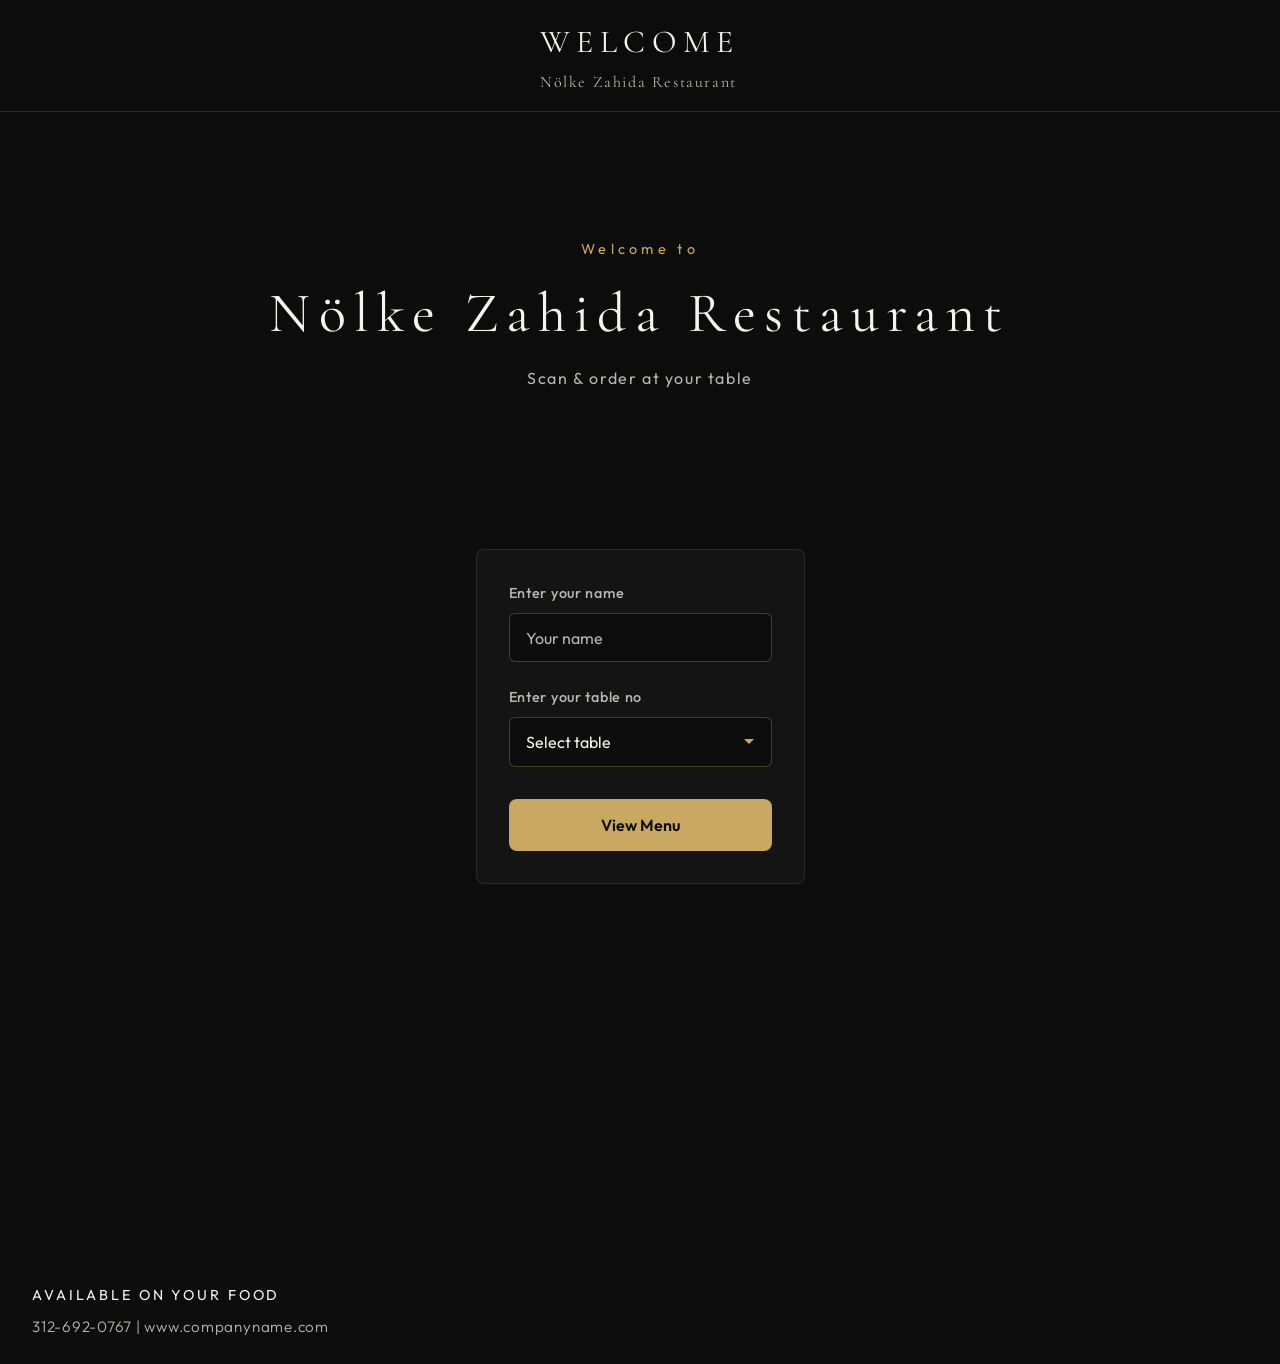
<file: index.html>
<!DOCTYPE html>
<html lang="en">
<head>
    <meta charset="UTF-8">
    <meta name="viewport" content="width=device-width, initial-scale=1.0, viewport-fit=cover">
    <title>Nölke Zahida Restaurant — Welcome</title>
    <link rel="stylesheet" href="style.css">
    <link rel="preconnect" href="https://fonts.googleapis.com">
    <link rel="preconnect" href="https://fonts.gstatic.com" crossorigin>
    <link href="https://fonts.googleapis.com/css2?family=Cormorant+Garamond:ital,wght@0,400;0,600;1,400&family=Outfit:wght@300;400;500&display=swap" rel="stylesheet">
</head>
<body class="landing-page">
    <header class="header">
        <div class="header-content header-content--centered">
            <div class="header-brand">
                <h1 class="menu-title">WELCOME</h1>
                <p class="restaurant-name">Nölke Zahida Restaurant</p>
            </div>
        </div>
    </header>

    <section class="parallax-hero parallax-hero--landing">
        <div class="parallax-hero-bg" id="parallaxHeroBg"></div>
        <div class="parallax-hero-content">
            <span class="parallax-hero-tagline">Welcome to</span>
            <h2 class="parallax-hero-title">Nölke Zahida Restaurant</h2>
            <p class="parallax-hero-subtitle">Scan & order at your table</p>
        </div>
    </section>

    <main class="landing-container">
        <form class="landing-form" id="landingForm">
            <div class="landing-form-group">
                <label for="guestName" class="landing-label">Enter your name</label>
                <input type="text" id="guestName" class="landing-input" placeholder="Your name" required autocomplete="name">
            </div>
            <div class="landing-form-group">
                <label for="tableNo" class="landing-label">Enter your table no</label>
                <select id="tableNo" class="landing-select" required>
                    <option value="" disabled selected>Select table</option>
                    <option value="1">Table 1</option>
                    <option value="2">Table 2</option>
                    <option value="3">Table 3</option>
                    <option value="4">Table 4</option>
                    <option value="5">Table 5</option>
                    <option value="6">Table 6</option>
                    <option value="7">Table 7</option>
                    <option value="8">Table 8</option>
                    <option value="9">Table 9</option>
                    <option value="10">Table 10</option>
                    <option value="11">Table 11</option>
                    <option value="12">Table 12</option>
                    <option value="13">Table 13</option>
                    <option value="14">Table 14</option>
                    <option value="15">Table 15</option>
                    <option value="16">Table 16</option>
                    <option value="17">Table 17</option>
                    <option value="18">Table 18</option>
                    <option value="19">Table 19</option>
                    <option value="20">Table 20</option>
                    <option value="21">Table 21</option>
                    <option value="22">Table 22</option>
                    <option value="23">Table 23</option>
                    <option value="24">Table 24</option>
                    <option value="25">Table 25</option>
                    <option value="26">Table 26</option>
                    <option value="27">Table 27</option>
                    <option value="28">Table 28</option>
                    <option value="29">Table 29</option>
                    <option value="30">Table 30</option>
                </select>
            </div>
            <button type="submit" class="landing-submit">View Menu</button>
        </form>
    </main>

    <footer class="footer footer--landing">
        <div class="footer-image">
            <div class="footer-overlay">
                <p class="footer-tagline">AVAILABLE ON YOUR FOOD</p>
                <p class="footer-contact">312-692-0767 | www.companyname.com</p>
            </div>
        </div>
    </footer>

    <script src="landing.js"></script>
</body>
</html>
</file>
<file: style.css>
*,
*::before,
*::after {
    box-sizing: border-box;
    margin: 0;
    padding: 0;
}

:root {
    --bg-dark: #0d0d0d;
    --bg-card: #141414;
    --bg-card-hover: #1a1a1a;
    --text-primary: #f5f5f0;
    --text-muted: #b8b8b0;
    --accent: #c9a962;
    --accent-bright: #e0c078;
    --danger: #e74c3c;
    --veg-green: #0e8c3a;
    --nonveg-red: #c73e3e;
    --font-serif: "Cormorant Garamond", Georgia, serif;
    --font-sans: "Outfit", "Segoe UI", sans-serif;
}

html {
    scroll-behavior: smooth;
}

body {
    font-family: var(--font-sans);
    background-color: var(--bg-dark);
    color: var(--text-primary);
    min-height: 100vh;
    line-height: 1.6;
}

/* Header */
.header {
    position: sticky;
    top: 0;
    z-index: 100;
    background: rgba(13, 13, 13, 0.95);
    backdrop-filter: blur(8px);
    border-bottom: 1px solid rgba(201, 169, 98, 0.2);
}

.header-content {
    max-width: 1100px;
    margin: 0 auto;
    padding: 1rem 1.5rem;
    display: flex;
    align-items: center;
    justify-content: space-between;
}

.header-brand {
    text-align: left;
}

.header-actions {
    display: flex;
    align-items: center;
    gap: 1rem;
}

.menu-title {
    font-family: var(--font-serif);
    font-size: clamp(1.5rem, 4vw, 2rem);
    font-weight: 400;
    letter-spacing: 0.2em;
    color: var(--text-primary);
    margin-bottom: 0.15rem;
}

.restaurant-name {
    font-family: var(--font-serif);
    font-size: clamp(0.9rem, 2vw, 1rem);
    font-weight: 400;
    color: var(--text-muted);
    letter-spacing: 0.1em;
}

.header-content--centered {
    justify-content: center;
}

/* Landing page */
.parallax-hero--landing {
    min-height: 35vh;
}

.landing-container {
    max-width: 480px;
    margin: 0 auto;
    padding: 2rem 1.5rem 3rem;
}

.landing-form {
    background: var(--bg-card);
    border: 1px solid rgba(201, 169, 98, 0.15);
    border-radius: 8px;
    padding: 2rem;
    display: flex;
    flex-direction: column;
    gap: 1.5rem;
}

.landing-form-group {
    display: flex;
    flex-direction: column;
    gap: 0.5rem;
}

.landing-label {
    font-family: var(--font-sans);
    font-size: 0.9rem;
    font-weight: 500;
    color: var(--text-muted);
    letter-spacing: 0.05em;
}

.landing-input,
.landing-select {
    width: 100%;
    padding: 0.85rem 1rem;
    font-family: var(--font-sans);
    font-size: 1rem;
    color: var(--text-primary);
    background: var(--bg-dark);
    border: 1px solid rgba(201, 169, 98, 0.3);
    border-radius: 6px;
    outline: none;
    transition: border-color 0.2s, box-shadow 0.2s;
}

.landing-input::placeholder {
    color: var(--text-muted);
}

.landing-input:focus,
.landing-select:focus {
    border-color: var(--accent);
    box-shadow: 0 0 0 2px rgba(201, 169, 98, 0.2);
}

.landing-select {
    cursor: pointer;
    appearance: none;
    background-image: url("data:image/svg+xml,%3Csvg xmlns='http://www.w3.org/2000/svg' width='12' height='12' viewBox='0 0 12 12'%3E%3Cpath fill='%23c9a962' d='M6 8L1 3h10z'/%3E%3C/svg%3E");
    background-repeat: no-repeat;
    background-position: right 1rem center;
    padding-right: 2.5rem;
}

.landing-select option {
    background: var(--bg-card);
    color: var(--text-primary);
}

.landing-submit {
    width: 100%;
    background: var(--accent);
    color: var(--bg-dark);
    border: none;
    padding: 1rem 1.5rem;
    font-family: var(--font-sans);
    font-size: 1rem;
    font-weight: 600;
    border-radius: 8px;
    cursor: pointer;
    transition: background 0.2s, transform 0.2s;
    margin-top: 0.5rem;
}

.landing-submit:hover {
    background: var(--accent-bright);
    transform: translateY(-1px);
}

.landing-submit:active {
    transform: translateY(0);
}

.landing-page {
    display: flex;
    flex-direction: column;
    min-height: 100vh;
}

.landing-page .landing-container {
    flex: 1;
}

.footer--landing {
    margin-top: auto;
}

@media (max-width: 480px) {
    .landing-form {
        padding: 1.5rem;
    }

    .landing-input,
    .landing-select {
        padding: 0.75rem 1rem;
    }
}

.cart-toggle {
    position: relative;
    background: transparent;
    border: 1px solid rgba(201, 169, 98, 0.5);
    color: var(--accent);
    width: 48px;
    height: 48px;
    border-radius: 50%;
    cursor: pointer;
    display: flex;
    align-items: center;
    justify-content: center;
    transition: background 0.2s, transform 0.2s;
}

.cart-toggle:hover {
    background: rgba(201, 169, 98, 0.15);
    transform: scale(1.05);
}

.cart-icon {
    width: 22px;
    height: 22px;
}

.cart-count {
    position: absolute;
    top: -4px;
    right: -4px;
    background: var(--accent);
    color: var(--bg-dark);
    font-size: 0.75rem;
    font-weight: 500;
    min-width: 20px;
    height: 20px;
    border-radius: 10px;
    display: flex;
    align-items: center;
    justify-content: center;
}

/* Parallax Hero */
.parallax-hero {
    position: relative;
    min-height: 45vh;
    display: flex;
    align-items: center;
    justify-content: center;
    overflow: hidden;
}

.parallax-hero-bg {
    position: absolute;
    inset: -20%;
    background-image: url("https://images.unsplash.com/photo-1414235077428-338989a2e8c0?w=1600&q=80");
    background-size: cover;
    background-position: center;
    will-change: transform;
}

.parallax-hero::before {
    content: "";
    position: absolute;
    inset: 0;
    background: linear-gradient(
        to bottom,
        rgba(13, 13, 13, 0.4) 0%,
        rgba(13, 13, 13, 0.7) 50%,
        var(--bg-dark) 100%
    );
    z-index: 1;
}

.parallax-hero-content {
    position: relative;
    z-index: 2;
    text-align: center;
    padding: 2rem;
}

.parallax-hero-tagline {
    display: block;
    font-size: 0.9rem;
    letter-spacing: 0.3em;
    color: var(--accent);
    margin-bottom: 0.5rem;
}

.parallax-hero-title {
    font-family: var(--font-serif);
    font-size: clamp(2rem, 5vw, 3.5rem);
    font-weight: 400;
    color: var(--text-primary);
    letter-spacing: 0.15em;
    margin-bottom: 0.5rem;
}

.parallax-hero-subtitle {
    font-size: 1rem;
    color: var(--text-muted);
    letter-spacing: 0.1em;
}

/* Menu Container */
.menu-container {
    max-width: 1100px;
    margin: 0 auto;
    padding: 2rem 1.5rem 3rem;
}

.order-intro {
    font-size: 1.1rem;
    color: var(--text-muted);
    margin-bottom: 2rem;
    letter-spacing: 0.05em;
}

/* Search Bar (in header) */
.search-bar-wrapper {
    position: relative;
    display: flex;
    align-items: center;
    width: 220px;
    min-width: 160px;
}

.search-icon {
    position: absolute;
    left: 0.65rem;
    width: 18px;
    height: 18px;
    color: var(--accent);
    opacity: 0.7;
    pointer-events: none;
}

.search-input {
    width: 100%;
    padding: 0.5rem 2.25rem 0.5rem 2.25rem;
    font-family: var(--font-sans);
    font-size: 0.9rem;
    color: var(--text-primary);
    background: var(--bg-card);
    border: 1px solid rgba(201, 169, 98, 0.3);
    border-radius: 6px;
    outline: none;
    transition: border-color 0.2s, box-shadow 0.2s;
}

.search-input::placeholder {
    color: var(--text-muted);
}

.search-input:focus {
    border-color: var(--accent);
    box-shadow: 0 0 0 2px rgba(201, 169, 98, 0.2);
}

.search-clear {
    position: absolute;
    right: 0.25rem;
    width: 26px;
    height: 26px;
    display: flex;
    align-items: center;
    justify-content: center;
    background: transparent;
    border: none;
    color: var(--text-muted);
    font-size: 1.25rem;
    cursor: pointer;
    border-radius: 6px;
    transition: color 0.2s, background 0.2s;
}

.search-clear:hover {
    color: var(--text-primary);
    background: rgba(255, 255, 255, 0.08);
}

.search-message {
    margin-top: 0.25rem;
    margin-bottom: 1rem;
    font-size: 0.95rem;
    min-height: 1.4em;
}

.search-message-success {
    color: var(--veg-green);
}

.search-message-similar {
    color: var(--accent);
}

/* Similar dishes (when no exact match) */
.similar-dishes-section {
    margin-bottom: 2rem;
}

.similar-dishes-title {
    font-family: var(--font-serif);
    font-size: 1.25rem;
    font-weight: 400;
    color: var(--text-primary);
    margin-bottom: 1.25rem;
    letter-spacing: 0.05em;
}

/* Quick Menu (top of page - first thing customers see) */
.quick-menu-section {
    background: var(--bg-card);
    border: 1px solid rgba(201, 169, 98, 0.15);
    border-radius: 8px;
    padding: 2rem;
    margin-bottom: 2.5rem;
    opacity: 0;
    transform: translateY(30px);
    transition: opacity 0.6s ease-out, transform 0.6s ease-out;
}

.quick-menu-section.scroll-visible {
    opacity: 1;
    transform: translateY(0);
}

.quick-menu-title {
    font-family: var(--font-serif);
    font-size: 1.5rem;
    font-weight: 400;
    color: var(--text-primary);
    margin-bottom: 1.5rem;
    letter-spacing: 0.1em;
}

.quick-menu-columns {
    display: grid;
    grid-template-columns: 1fr 1fr;
    gap: 2rem;
}

@media (max-width: 600px) {
    .quick-menu-columns {
        grid-template-columns: 1fr;
    }
}

.quick-section-title {
    font-family: var(--font-sans);
    font-size: 0.8rem;
    font-weight: 500;
    letter-spacing: 0.2em;
    color: var(--text-muted);
    margin-bottom: 1rem;
    padding-bottom: 0.5rem;
    border-bottom: 1px solid rgba(201, 169, 98, 0.3);
}

.quick-menu-list {
    list-style: none;
}

.quick-item-thumb {
    flex-shrink: 0;
    width: 48px;
    height: 48px;
    border-radius: 6px;
    overflow: hidden;
    background: var(--bg-card-hover);
    border: 1px solid rgba(201, 169, 98, 0.2);
}

.quick-item-thumb img {
    width: 100%;
    height: 100%;
    object-fit: cover;
}

.quick-menu-item {
    display: flex;
    align-items: center;
    gap: 0.5rem;
    padding: 0.5rem 0;
    border-bottom: 1px solid rgba(255, 255, 255, 0.06);
    opacity: 0;
    transform: translateX(-20px);
    transition: opacity 0.5s ease-out, transform 0.5s ease-out;
}

.quick-menu-item.scroll-visible {
    opacity: 1;
    transform: translateX(0);
}

.quick-menu-col:last-child .quick-menu-item {
    transform: translateX(20px);
}

.quick-menu-col:last-child .quick-menu-item.scroll-visible {
    transform: translateX(0);
}

/* Stagger quick menu items */
.quick-menu-item.scroll-visible:nth-child(1) { transition-delay: 0.05s; }
.quick-menu-item.scroll-visible:nth-child(2) { transition-delay: 0.1s; }
.quick-menu-item.scroll-visible:nth-child(3) { transition-delay: 0.15s; }
.quick-menu-item.scroll-visible:nth-child(4) { transition-delay: 0.2s; }
.quick-menu-item.scroll-visible:nth-child(5) { transition-delay: 0.25s; }
.quick-menu-item.scroll-visible:nth-child(6) { transition-delay: 0.3s; }

.quick-menu-item:last-child {
    border-bottom: none;
}

.quick-item-link {
    flex: 1;
    display: grid;
    grid-template-columns: 1fr minmax(2rem, 1fr) auto;
    align-items: baseline;
    gap: 0.5rem;
    text-decoration: none;
    color: inherit;
    min-width: 0;
}

.quick-item-link:hover .quick-item-name {
    color: var(--accent);
}

.quick-item-name {
    font-size: 1rem;
    font-weight: 400;
    color: var(--text-primary);
    transition: color 0.2s;
}

.quick-item-dots {
    border-bottom: 1px dotted rgba(201, 169, 98, 0.4);
    margin-bottom: 0.35em;
    align-self: flex-end;
}

.quick-item-price {
    font-size: 1rem;
    font-weight: 500;
    color: var(--accent);
}

.quick-add-btn {
    flex-shrink: 0;
    width: 32px;
    height: 32px;
    border: 1px solid rgba(201, 169, 98, 0.5);
    background: transparent;
    color: var(--accent);
    font-size: 1.25rem;
    font-weight: 400;
    border-radius: 6px;
    cursor: pointer;
    display: flex;
    align-items: center;
    justify-content: center;
    transition: background 0.2s, color 0.2s;
}

.quick-add-btn:hover {
    background: var(--accent);
    color: var(--bg-dark);
}

/* Veg / Non-Veg symbols (Indian standard: green/red square with dot) */
.veg-symbol,
.nonveg-symbol {
    display: inline-flex;
    align-items: center;
    justify-content: center;
    width: 16px;
    height: 16px;
    border-radius: 3px;
    font-size: 6px;
    line-height: 1;
    margin-left: 0.4rem;
    vertical-align: middle;
}

.veg-symbol {
    border: 1.5px solid var(--veg-green);
    color: var(--veg-green);
}

.nonveg-symbol {
    border: 1.5px solid var(--nonveg-red);
    color: var(--nonveg-red);
}

.quick-veg-symbol {
    flex-shrink: 0;
    display: flex;
    align-items: center;
}

.quick-veg-symbol .veg-symbol,
.quick-veg-symbol .nonveg-symbol {
    margin-left: 0;
}

/* Details section (ingredients below) */
.details-section {
    margin-top: 2rem;
}

.details-section-title {
    font-family: var(--font-serif);
    font-size: 1.35rem;
    font-weight: 400;
    color: var(--text-primary);
    margin-bottom: 0.5rem;
    letter-spacing: 0.05em;
    opacity: 0;
    transform: translateY(24px);
    transition: opacity 0.5s ease-out, transform 0.5s ease-out;
}

.details-section-title.scroll-visible,
.details-intro.scroll-visible {
    opacity: 1;
    transform: translateY(0);
}

.details-intro {
    font-size: 0.95rem;
    color: var(--text-muted);
    margin-bottom: 1.5rem;
    opacity: 0;
    transform: translateY(20px);
    transition: opacity 0.5s ease-out, transform 0.5s ease-out;
}

.menu-section {
    margin-bottom: 2.5rem;
}

.section-title {
    font-family: var(--font-sans);
    font-size: 0.85rem;
    font-weight: 500;
    letter-spacing: 0.25em;
    color: var(--text-muted);
    margin-bottom: 1.25rem;
    padding-bottom: 0.5rem;
    border-bottom: 1px solid rgba(201, 169, 98, 0.3);
}

.menu-grid {
    display: grid;
    grid-template-columns: repeat(auto-fill, minmax(340px, 1fr));
    gap: 1.5rem;
}

/* Menu Card — Scroll reveal animation */
.menu-card {
    scroll-margin-top: 6rem;
    background: var(--bg-card);
    border: 1px solid rgba(201, 169, 98, 0.15);
    border-radius: 8px;
    overflow: hidden;
    transition: border-color 0.2s, background 0.2s;
    opacity: 0;
    transform: translateY(40px);
    transition: opacity 0.6s ease-out, transform 0.6s ease-out, border-color 0.2s, background 0.2s, box-shadow 0.3s ease;
}

.menu-card.scroll-visible {
    opacity: 1;
    transform: translateY(0);
}

/* Staggered delay for cascading reveal */
.menu-card.scroll-visible:nth-child(1) { transition-delay: 0s; }
.menu-card.scroll-visible:nth-child(2) { transition-delay: 0.08s; }
.menu-card.scroll-visible:nth-child(3) { transition-delay: 0.16s; }
.menu-card.scroll-visible:nth-child(4) { transition-delay: 0.24s; }
.menu-card.scroll-visible:nth-child(5) { transition-delay: 0.32s; }
.menu-card.scroll-visible:nth-child(6) { transition-delay: 0.4s; }

.menu-card:hover {
    background: var(--bg-card-hover);
    border-color: rgba(201, 169, 98, 0.4);
    transform: translateY(-4px);
    box-shadow: 0 12px 32px rgba(0, 0, 0, 0.4), 0 0 0 1px rgba(201, 169, 98, 0.15);
    transition-delay: 0s;
}

.menu-card-image {
    position: relative;
    aspect-ratio: 16 / 10;
    overflow: hidden;
    background: var(--bg-card-hover);
}

.menu-card-image img {
    width: 100%;
    height: 100%;
    object-fit: cover;
    display: block;
    transition: transform 0.4s ease;
}

.menu-card:hover .menu-card-image img {
    transform: scale(1.05);
}

.menu-card-content {
    padding: 1.5rem;
    display: flex;
    flex-direction: column;
    gap: 1rem;
}

.menu-card-main {
    flex: 1;
}

.item-title {
    font-family: var(--font-serif);
    font-size: 1.35rem;
    font-weight: 600;
    color: var(--accent);
    background: rgba(201, 169, 98, 0.12);
    padding: 0.4rem 0.75rem;
    border-radius: 6px;
    display: inline-block;
    margin-bottom: 0.35rem;
}

.item-tagline {
    font-size: 0.9rem;
    color: var(--text-muted);
    font-style: italic;
    margin-bottom: 0.5rem;
}

.item-description {
    font-size: 0.9rem;
    font-weight: 300;
    color: var(--text-primary);
    line-height: 1.5;
    margin-bottom: 0.75rem;
}

.serving-size {
    font-size: 0.85rem;
    color: var(--text-muted);
    margin-bottom: 0.5rem;
}

.allergen-warning {
    font-size: 0.8rem;
    color: var(--danger);
    margin-bottom: 0.75rem;
}

.ingredients-box {
    background: rgba(255, 255, 255, 0.04);
    border: 1px solid rgba(255, 255, 255, 0.08);
    border-radius: 6px;
    padding: 0.75rem 1rem;
    margin-top: 0.5rem;
}

.ingredients-box h4 {
    font-size: 0.85rem;
    font-weight: 500;
    color: var(--text-primary);
    margin-bottom: 0.5rem;
}

.ingredients-list {
    list-style: none;
    font-size: 0.8rem;
    color: var(--text-muted);
}

.ingredients-list li {
    padding: 0.2rem 0;
    padding-left: 1rem;
    position: relative;
}

.ingredients-list li::before {
    content: "•";
    position: absolute;
    left: 0;
    color: var(--accent);
}

.menu-card-actions {
    display: flex;
    align-items: center;
    justify-content: space-between;
    gap: 1rem;
    padding-top: 0.75rem;
    border-top: 1px solid rgba(255, 255, 255, 0.06);
}

.item-price {
    font-size: 1.25rem;
    font-weight: 500;
    color: var(--accent);
}

.add-to-cart-btn {
    background: var(--accent);
    color: var(--bg-dark);
    border: none;
    padding: 0.6rem 1.25rem;
    font-family: var(--font-sans);
    font-size: 0.9rem;
    font-weight: 500;
    border-radius: 6px;
    cursor: pointer;
    transition: background 0.2s, transform 0.2s;
}

.add-to-cart-btn:hover {
    background: var(--accent-bright);
    transform: translateY(-1px);
}

.add-to-cart-btn:active {
    transform: translateY(0);
}

/* Cart Sidebar */
.cart-sidebar {
    position: fixed;
    top: 0;
    right: 0;
    width: 100%;
    max-width: 380px;
    height: 100vh;
    background: rgba(20, 20, 20, 0.72);
    backdrop-filter: blur(24px) saturate(180%);
    -webkit-backdrop-filter: blur(24px) saturate(180%);
    border-left: 1px solid rgba(255, 255, 255, 0.08);
    z-index: 1000;
    display: flex;
    flex-direction: column;
    transform: translateX(100%);
    transition: transform 0.3s ease;
    box-shadow: -4px 0 24px rgba(0, 0, 0, 0.4);
}

.cart-sidebar.open {
    transform: translateX(0);
}

.cart-overlay {
    position: fixed;
    inset: 0;
    background: rgba(0, 0, 0, 0.5);
    backdrop-filter: blur(4px);
    -webkit-backdrop-filter: blur(4px);
    z-index: 999;
    opacity: 0;
    pointer-events: none;
    transition: opacity 0.3s ease;
}

.cart-overlay.active {
    opacity: 1;
    pointer-events: auto;
}

.cart-header {
    display: flex;
    align-items: center;
    justify-content: space-between;
    padding: 1.25rem 1.5rem;
    border-bottom: 1px solid rgba(255, 255, 255, 0.08);
}

.cart-header h2 {
    font-family: var(--font-serif);
    font-size: 1.5rem;
    font-weight: 400;
}

.cart-close {
    background: none;
    border: none;
    color: var(--text-muted);
    font-size: 1.75rem;
    cursor: pointer;
    line-height: 1;
    padding: 0.25rem;
    transition: color 0.2s;
}

.cart-close:hover {
    color: var(--text-primary);
}

.cart-items {
    flex: 1;
    overflow-y: auto;
    padding: 1rem 1.5rem;
}

.cart-empty {
    color: var(--text-muted);
    font-size: 0.95rem;
    text-align: center;
    padding: 2rem 1rem;
}

.cart-item {
    display: flex;
    align-items: center;
    justify-content: space-between;
    gap: 1rem;
    padding: 1rem 0;
    border-bottom: 1px solid rgba(255, 255, 255, 0.06);
}

.cart-item-info {
    display: flex;
    flex-direction: column;
    gap: 0.25rem;
}

.cart-item-name {
    font-weight: 500;
    color: var(--text-primary);
}

.cart-item-price {
    font-size: 0.85rem;
    color: var(--text-muted);
}

.cart-item-controls {
    display: flex;
    align-items: center;
    gap: 0.5rem;
}

.cart-qty-btn {
    width: 28px;
    height: 28px;
    border: 1px solid rgba(201, 169, 98, 0.5);
    background: transparent;
    color: var(--accent);
    font-size: 1rem;
    border-radius: 4px;
    cursor: pointer;
    display: flex;
    align-items: center;
    justify-content: center;
    transition: background 0.2s;
}

.cart-qty-btn:hover {
    background: rgba(201, 169, 98, 0.2);
}

.cart-qty {
    min-width: 1.5rem;
    text-align: center;
    font-weight: 500;
}

.cart-remove {
    background: none;
    border: none;
    color: var(--danger);
    font-size: 1.25rem;
    cursor: pointer;
    padding: 0 0.25rem;
    margin-left: 0.25rem;
    line-height: 1;
}

.cart-remove:hover {
    opacity: 0.8;
}

.cart-footer {
    padding: 1.25rem 1.5rem;
    border-top: 1px solid rgba(255, 255, 255, 0.08);
}

.cart-total {
    display: flex;
    justify-content: space-between;
    font-size: 1.25rem;
    font-weight: 500;
    margin-bottom: 1rem;
}

.cart-total span:last-child {
    color: var(--accent);
}

.checkout-btn {
    width: 100%;
    background: var(--accent);
    color: var(--bg-dark);
    border: none;
    padding: 0.9rem 1.5rem;
    font-family: var(--font-sans);
    font-size: 1rem;
    font-weight: 500;
    border-radius: 6px;
    cursor: pointer;
    transition: background 0.2s;
}

.checkout-btn:hover:not(:disabled) {
    background: var(--accent-bright);
}

.checkout-btn:disabled {
    opacity: 0.5;
    cursor: not-allowed;
}

/* Checkout Page */
.checkout-page {
    position: fixed;
    inset: 0;
    z-index: 1100;
    display: flex;
    align-items: flex-end;
    justify-content: center;
    pointer-events: none;
    opacity: 0;
    transition: opacity 0.3s ease;
}

.checkout-page.open {
    pointer-events: auto;
    opacity: 1;
}

.checkout-overlay {
    position: absolute;
    inset: 0;
    background: rgba(0, 0, 0, 0.6);
}

.checkout-content {
    position: relative;
    width: 100%;
    max-width: 480px;
    max-height: 90vh;
    background: var(--bg-card);
    border-radius: 16px 16px 0 0;
    padding: 1.5rem;
    overflow-y: auto;
    box-shadow: 0 -4px 24px rgba(0, 0, 0, 0.4);
    transform: translateY(100%);
    transition: transform 0.3s ease;
}

.checkout-page.open .checkout-content {
    transform: translateY(0);
}

.checkout-back {
    background: none;
    border: none;
    color: var(--accent);
    font-family: var(--font-sans);
    font-size: 0.9rem;
    cursor: pointer;
    padding: 0.25rem 0;
    margin-bottom: 1rem;
    display: flex;
    align-items: center;
    gap: 0.25rem;
}

.checkout-back:hover {
    text-decoration: underline;
}

.checkout-title {
    font-family: var(--font-serif);
    font-size: 1.5rem;
    font-weight: 400;
    margin-bottom: 1.25rem;
}

.checkout-summary {
    margin-bottom: 1rem;
    padding-bottom: 1rem;
    border-bottom: 1px solid rgba(255, 255, 255, 0.08);
}

.checkout-summary-item {
    display: flex;
    justify-content: space-between;
    padding: 0.4rem 0;
    font-size: 0.95rem;
}

.checkout-summary-item span:last-child {
    color: var(--accent);
}

.checkout-total-row {
    display: flex;
    justify-content: space-between;
    font-size: 1.25rem;
    font-weight: 600;
    margin-bottom: 1.5rem;
}

.checkout-total-row span:last-child {
    color: var(--accent);
}

.checkout-payment {
    margin-bottom: 1.5rem;
}

.checkout-payment h3 {
    font-size: 0.9rem;
    font-weight: 500;
    color: var(--text-muted);
    margin-bottom: 0.75rem;
    letter-spacing: 0.05em;
}

.payment-option {
    display: block;
    cursor: pointer;
    margin-bottom: 0.75rem;
}

.payment-option:last-child {
    margin-bottom: 0;
}

.payment-option input {
    position: absolute;
    opacity: 0;
}

.payment-option-box {
    display: flex;
    flex-direction: column;
    gap: 0.2rem;
    padding: 1rem;
    border: 2px solid rgba(255, 255, 255, 0.1);
    border-radius: 8px;
    transition: border-color 0.2s, background 0.2s;
}

.payment-option input:checked + .payment-option-box {
    border-color: var(--accent);
    background: rgba(201, 169, 98, 0.08);
}

.payment-option-box:hover {
    background: rgba(255, 255, 255, 0.03);
}

.payment-icon {
    font-size: 1.5rem;
}

.payment-label {
    font-weight: 500;
    font-size: 1rem;
}

.payment-desc {
    font-size: 0.8rem;
    color: var(--text-muted);
}

.checkout-confirm-btn {
    width: 100%;
    background: var(--accent);
    color: var(--bg-dark);
    border: none;
    padding: 1rem 1.5rem;
    font-family: var(--font-sans);
    font-size: 1rem;
    font-weight: 600;
    border-radius: 8px;
    cursor: pointer;
    transition: background 0.2s;
}

.checkout-confirm-btn:hover {
    background: var(--accent-bright);
}

/* Footer */
.footer {
    margin-top: 2rem;
}

.footer-qr-section {
    background: var(--bg-card);
    padding: 2rem 1.5rem;
    text-align: center;
    border-top: 1px solid rgba(201, 169, 98, 0.15);
}

.footer-qr-box {
    display: inline-flex;
    flex-direction: column;
    align-items: center;
    gap: 0.75rem;
}

.footer-qr-label {
    font-family: var(--font-sans);
    font-size: 0.9rem;
    font-weight: 500;
    color: var(--text-primary);
    letter-spacing: 0.1em;
}

.footer-qr-code {
    width: 140px;
    height: 140px;
    padding: 12px;
    background: #fff;
    border-radius: 8px;
    border: 1px solid rgba(201, 169, 98, 0.3);
}

.footer-qr-hint {
    font-size: 0.8rem;
    color: var(--text-muted);
}

.footer-image {
    position: relative;
    min-height: 400px;
    background: linear-gradient(135deg, #1a1510 0%, #2d2418 50%, #1a1510 100%);
    background-image: url("https://images.unsplash.com/photo-1544025162-d76694265947?w=1600&q=80");
    background-size: cover;
    background-position: center;
    background-attachment: fixed;
    overflow: hidden;
}

/* Parallax fallback for mobile (fixed attachment can cause issues) */
@media (max-width: 768px) {
    .parallax-hero {
        min-height: 35vh;
    }

    .footer-image {
        background-attachment: scroll;
        min-height: 320px;
    }
}

@media (prefers-reduced-motion: reduce) {
    .parallax-hero-bg {
        will-change: auto;
    }
}

.footer-overlay {
    position: absolute;
    inset: 0;
    background: linear-gradient(
        to top,
        rgba(13, 13, 13, 0.95) 0%,
        rgba(13, 13, 13, 0.6) 40%,
        transparent 100%
    );
    display: flex;
    flex-direction: column;
    justify-content: flex-end;
    padding: 3rem 2rem 2rem;
}

.footer-tagline {
    font-family: var(--font-sans);
    font-size: 0.9rem;
    font-weight: 400;
    letter-spacing: 0.2em;
    color: var(--text-primary);
    margin-bottom: 0.5rem;
}

.footer-contact {
    font-family: var(--font-sans);
    font-size: 0.95rem;
    font-weight: 300;
    color: var(--text-muted);
    letter-spacing: 0.05em;
}

/* ========== Mobile Responsive ========== */

/* Tablet and below */
@media (max-width: 768px) {
    .header-content {
        padding: 0.75rem 1rem;
    }

    .header-actions {
        gap: 0.75rem;
    }

    .search-bar-wrapper {
        width: 180px;
        min-width: 140px;
    }

    .menu-title {
        letter-spacing: 0.15em;
    }

    .restaurant-name {
        font-size: 0.85rem;
    }

    .menu-container {
        padding: 1.5rem 1rem 2rem;
    }

    .order-intro {
        font-size: 1rem;
        margin-bottom: 1.5rem;
    }

    .quick-menu-section {
        padding: 1.5rem;
    }

    .quick-menu-title {
        font-size: 1.35rem;
    }

    .quick-item-link {
        grid-template-columns: 1fr minmax(1rem, 0.5fr) auto;
    }

    .menu-card-content {
        padding: 1.25rem;
    }

    .menu-card-actions {
        flex-wrap: wrap;
    }

    .footer-overlay {
        padding: 2rem 1.5rem 1.5rem;
    }

    .footer-tagline,
    .footer-contact {
        font-size: 0.85rem;
    }

    .footer-qr-section {
        padding: 1.5rem 1rem;
    }

    .footer-qr-code {
        width: 120px;
        height: 120px;
    }
}

/* Small tablets / large phones */
@media (max-width: 600px) {
    .parallax-hero-title {
        letter-spacing: 0.1em;
    }

    .parallax-hero-tagline {
        letter-spacing: 0.2em;
        font-size: 0.8rem;
    }

    .parallax-hero-subtitle {
        font-size: 0.9rem;
    }

    .quick-menu-section {
        padding: 1.25rem;
    }

    .quick-section-title {
        font-size: 0.75rem;
        letter-spacing: 0.15em;
    }

    .quick-item-name,
    .quick-item-price {
        font-size: 0.95rem;
    }

    .quick-item-thumb {
        width: 42px;
        height: 42px;
    }

    .quick-add-btn {
        width: 36px;
        height: 36px;
        font-size: 1.1rem;
    }

    .details-section-title {
        font-size: 1.2rem;
    }

    .details-intro {
        font-size: 0.9rem;
    }

    .menu-grid {
        grid-template-columns: 1fr;
        gap: 1.25rem;
    }

    .item-title {
        font-size: 1.2rem;
    }

    .item-description {
        font-size: 0.85rem;
    }

    .add-to-cart-btn {
        padding: 0.55rem 1rem;
        font-size: 0.85rem;
    }
}

/* Phones */
@media (max-width: 480px) {
    .header-content {
        padding: 0.6rem 0.75rem;
    }

    .header-actions {
        gap: 0.5rem;
    }

    .search-bar-wrapper {
        width: 130px;
        min-width: 100px;
    }

    .search-input {
        font-size: 0.8rem;
        padding: 0.4rem 1.75rem 0.4rem 1.75rem;
    }

    .menu-title {
        font-size: 1.25rem;
        letter-spacing: 0.1em;
    }

    .restaurant-name {
        font-size: 0.75rem;
        letter-spacing: 0.08em;
    }

    .cart-toggle {
        width: 44px;
        height: 44px;
    }

    .cart-icon {
        width: 20px;
        height: 20px;
    }

    .parallax-hero-content {
        padding: 1.5rem 1rem;
    }

    .parallax-hero-title {
        font-size: 1.5rem;
    }

    .menu-container {
        padding: 1.25rem 0.75rem 1.5rem;
    }

    .order-intro {
        font-size: 0.95rem;
        margin-bottom: 1.25rem;
    }

    .search-bar-wrapper {
        width: 160px;
        min-width: 120px;
    }

    .search-input {
        padding: 0.45rem 2rem 0.45rem 2rem;
        font-size: 0.85rem;
    }

    .similar-dishes-title {
        font-size: 1.1rem;
    }

    .quick-menu-section {
        padding: 1rem;
        margin-bottom: 1.5rem;
    }

    .quick-menu-title {
        font-size: 1.2rem;
        margin-bottom: 1rem;
    }

    .quick-menu-item {
        padding: 0.4rem 0;
        gap: 0.4rem;
    }

    .quick-item-thumb {
        width: 40px;
        height: 40px;
    }

    .quick-item-name {
        font-size: 0.9rem;
    }

    .quick-item-price {
        font-size: 0.9rem;
    }

    .quick-add-btn {
        width: 32px;
        height: 32px;
        min-width: 32px;
    }

    .details-section {
        margin-top: 1.5rem;
    }

    .details-section-title {
        font-size: 1.1rem;
    }

    .details-intro {
        font-size: 0.85rem;
        margin-bottom: 1rem;
    }

    .section-title {
        font-size: 0.75rem;
        letter-spacing: 0.2em;
        margin-bottom: 1rem;
    }

    .menu-card {
        scroll-margin-top: 5rem;
    }

    .menu-card-image {
        aspect-ratio: 4 / 3;
    }

    .menu-card-content {
        padding: 1rem;
    }

    .item-title {
        font-size: 1.1rem;
        padding: 0.35rem 0.6rem;
    }

    .item-tagline {
        font-size: 0.85rem;
    }

    .item-description {
        font-size: 0.8rem;
    }

    .menu-card-actions {
        flex-direction: column;
        align-items: stretch;
        gap: 0.75rem;
    }

    .add-to-cart-btn {
        width: 100%;
        padding: 0.65rem 1rem;
    }

    .cart-sidebar {
        max-width: 100%;
    }

    .cart-header,
    .cart-items,
    .cart-footer {
        padding-left: 1rem;
        padding-right: 1rem;
    }

    .cart-header {
        padding-top: 1rem;
        padding-bottom: 1rem;
    }

    .cart-footer {
        padding-bottom: max(1rem, env(safe-area-inset-bottom));
    }

    .footer-image {
        min-height: 260px;
    }

    .footer-overlay {
        padding: 1.5rem 1rem 1.25rem;
    }

    .footer-tagline {
        font-size: 0.75rem;
        letter-spacing: 0.15em;
    }

    .footer-contact {
        font-size: 0.8rem;
    }

    .footer-qr-section {
        padding: 1.25rem 0.75rem;
    }

    .footer-qr-code {
        width: 110px;
        height: 110px;
    }

    .checkout-content {
        max-height: 85vh;
        padding: 1.25rem;
        border-radius: 12px 12px 0 0;
    }

    .checkout-title {
        font-size: 1.35rem;
    }

    .payment-option-box {
        padding: 0.9rem;
    }
}

/* Small phones (e.g. iPhone SE) */
@media (max-width: 360px) {
    .menu-title {
        font-size: 1.1rem;
    }

    .quick-item-link {
        grid-template-columns: 1fr auto;
    }

    .quick-item-dots {
        display: none;
    }

    .quick-item-price {
        grid-column: 2;
    }

    .parallax-hero-title {
        font-size: 1.35rem;
    }
}

/* Touch-friendly: ensure minimum tap targets */
@media (hover: none) and (pointer: coarse) {
    .cart-toggle,
    .quick-add-btn,
    .add-to-cart-btn,
    .cart-qty-btn,
    .cart-close,
    .checkout-btn {
        min-height: 44px;
        min-width: 44px;
    }

    .quick-add-btn {
        min-width: 44px;
    }

    .cart-qty-btn {
        width: 32px;
        height: 32px;
        min-width: 32px;
        min-height: 32px;
    }
}

/* Safe area for notched devices */
.checkout-content {
    padding-bottom: max(1.5rem, env(safe-area-inset-bottom));
}

@supports (padding: max(0px)) {
    .header-content {
        padding-left: max(1rem, env(safe-area-inset-left));
        padding-right: max(1rem, env(safe-area-inset-right));
    }

    .menu-container {
        padding-left: max(1rem, env(safe-area-inset-left));
        padding-right: max(1rem, env(safe-area-inset-right));
    }

    .cart-sidebar {
        padding-right: env(safe-area-inset-right);
    }

    .footer-overlay {
        padding-bottom: max(1.5rem, env(safe-area-inset-bottom));
    }
}
</file>
